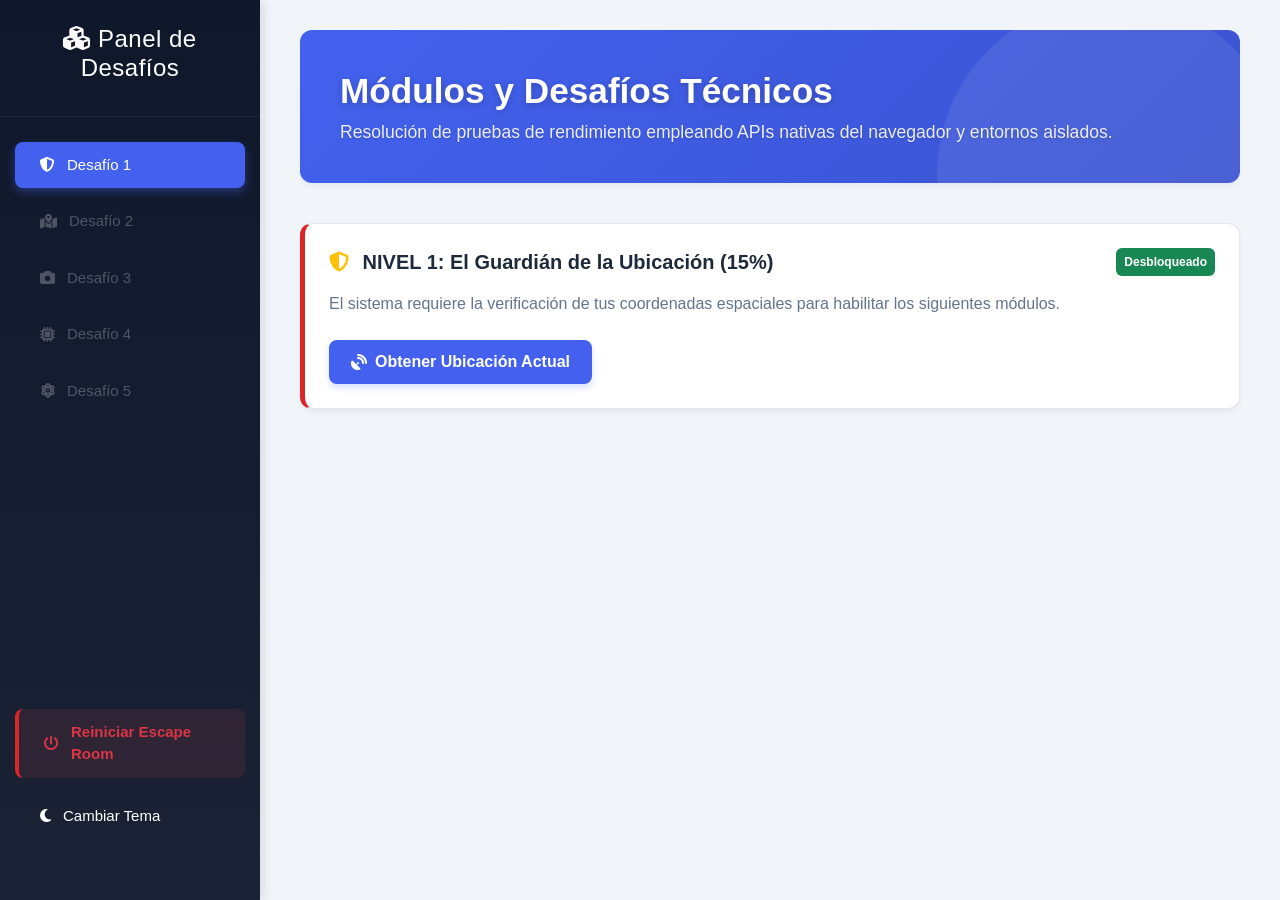
<file: index.html>
<!DOCTYPE html>
<html lang="es">
<head>
    <meta charset="UTF-8">
    <meta name="viewport" content="width=device-width, initial-scale=1.0">
    <title>Panel de Desafíos</title>
    
    <link href="https://cdn.jsdelivr.net/npm/bootstrap@5.3.2/dist/css/bootstrap.min.css" rel="stylesheet">
    <link rel="stylesheet" href="https://cdnjs.cloudflare.com/ajax/libs/font-awesome/6.4.0/css/all.min.css">
    <link href="css/styles.css" rel="stylesheet">
</head>
<body>

    <div id="sidebar-container"></div>

    <main class="main-content">
        <section class="welcome-hero">
            <h1>Módulos y Desafíos Técnicos</h1>
            <h2>Resolución de pruebas de rendimiento empleando APIs nativas del navegador y entornos aislados.</h2>
        </section>

        <div class="row g-4">
            <div class="col-12" id="nivel-1">
                <div class="card custom-dashboard-card border-start-danger">
                    <div class="card-body p-4">
                        <div class="d-flex justify-content-between align-items-center mb-3">
                            <h3 class="h5 mb-0 fw-bold"><i class="fas fa-shield-alt text-warning me-2"></i> NIVEL 1: El Guardián de la Ubicación (15%)</h3>
                            <span id="badge-n1" class="badge bg-success p-2">Desbloqueado</span>
                        </div>
                        <p class="text-secondary-custom mb-4">El sistema requiere la verificación de tus coordenadas espaciales para habilitar los siguientes módulos.</p>
                        <div class="d-flex gap-2">
                            <button id="btn-ubicacion" class="btn-primary">
                                <i class="fas fa-satellite-dish"></i> Obtener Ubicación Actual
                            </button>
                            <button id="btn-reset-n1" class="btn btn-secondary d-none" title="Volver a calcular"><i class="fas fa-redo"></i></button>
                        </div>
                        <div id="resultado-ubicacion" class="d-none alert alert-custom-success mt-4">
                            <div class="row text-center py-2">
                                <div class="col-6 border-end">
                                    <small class="text-uppercase fw-bold text-muted d-block mb-1">Latitud</small>
                                    <span id="latitud" class="fs-5 fw-bold text-primary-custom">-</span>
                                </div>
                                <div class="col-6">
                                    <small class="text-uppercase fw-bold text-muted d-block mb-1">Longitud</small>
                                    <span id="longitud" class="fs-5 fw-bold text-primary-custom">-</span>
                                </div>
                            </div>
                        </div>
                        <div id="error-ubicacion" class="d-none alert alert-custom-danger mt-3 fw-medium" role="alert"></div>
                    </div>
                </div>
            </div>

            <div class="col-12 opacity-50-custom nivel-oculto-real" id="nivel-2">
                <div class="card custom-dashboard-card border-start-danger shadow-sm">
                    <div class="card-body p-4">
                        <div class="d-flex justify-content-between align-items-center mb-3">
                            <h3 class="h5 mb-0 fw-bold"><i class="fas fa-map-marked-alt text-info me-2"></i> NIVEL 2: El Cartógrafo Perdido (15%)</h3>
                            <span id="badge-n2" class="badge bg-danger p-2">Desbloqueado</span>
                        </div>
                        <p class="text-secondary-custom mb-4">Utiliza las herramientas nativas de dibujo gráfico para trazar e identificar tus coordenadas en el cuadrante.</p>
                        
                        <div class="text-center mb-0">
                            <div class="d-flex justify-content-center gap-2 mb-3">
                                <button id="btn-dibujar-mapa" class="btn btn-info text-dark fw-bold px-4">
                                    <i class="fas fa-pencil-alt"></i> Generar Mapa Cartográfico
                                </button>
                                <button id="btn-reset-n2" class="btn btn-secondary d-none" title="Redibujar Mapa"><i class="fas fa-redo"></i></button>
                            </div>
                            <div class="d-flex justify-content-center">
                                <canvas id="mapa-canvas" width="500" height="300" style="display: none;"></canvas>
                            </div>
                        </div>
                    </div>
                </div>
            </div>

            <div class="col-12 opacity-50-custom nivel-oculto-real" id="nivel-3">
                <div class="card custom-dashboard-card border-start-danger shadow-sm">
                    <div class="card-body p-4">
                        <div class="d-flex justify-content-between align-items-center mb-3">
                            <h3 class="h5 mb-0 fw-bold"><i class="fas fa-camera text-success me-2"></i> NIVEL 3: La Evidencia del Explorador (20%)</h3>
                            <span id="badge-n3" class="badge bg-danger p-2">Desbloqueado</span>
                        </div>
                        <p class="text-secondary-custom mb-4">Establece enlace con tus periféricos ópticos para transmitir video en tiempo real y almacenar un registro de autenticación.</p>
                        <div class="row g-4 justify-content-center text-center">
                            <div class="col-md-6">
                                <h5 class="fw-bold mb-2 text-secondary-custom text-start"><i class="fas fa-video"></i> Transmisión en Vivo</h5>
                                <div class="video-container bg-dark rounded border mb-3 overflow-hidden position-relative" style="background: #0f172a;">
                                    <video id="webcam-video" autoplay playsinline class="w-100 h-auto d-block" style="transform: scaleX(-1);"></video>
                                </div>
                                <div class="d-flex gap-2">
                                    <button id="btn-capturar-foto" class="btn btn-success fw-bold w-100">
                                        <i class="fas fa-camera-retro"></i> Capturar Fotografía
                                    </button>
                                    <button id="btn-reset-n3" class="btn btn-secondary d-none w-100"><i class="fas fa-redo"></i> Tomar Otra Foto</button>
                                </div>
                            </div>
                            <div class="col-md-6">
                                <h5 class="fw-bold mb-2 text-secondary-custom text-start"><i class="fas fa-image"></i> Archivo Almacenado</h5>
                                <div id="foto-preview-container" class="rounded border mb-3 overflow-hidden bg-dark" style="background: #0f172a;">
                                    <img id="foto-img" class="w-100 h-auto rounded d-none" alt="Evidencia guardada">
                                </div>
                            </div>
                        </div>
                        <div id="error-camara" class="d-none alert alert-custom-danger mt-3 fw-medium" role="alert"></div>
                    </div>
                </div>
            </div>

            <div class="col-12 opacity-50-custom nivel-oculto-real" id="nivel-4">
                <div class="card custom-dashboard-card border-start-danger shadow-sm">
                    <div class="card-body p-4">
                        <div class="d-flex justify-content-between align-items-center mb-3">
                            <h3 class="h5 mb-0 fw-bold"><i class="fas fa-microchip text-primary me-2"></i> NIVEL 4: El Núcleo de Processing (25%)</h3>
                            <span id="badge-n4" class="badge bg-danger p-2">Desbloqueado</span>
                        </div>
                        <p class="text-secondary-custom mb-4">Simulación masiva de 20,000 registros ambientales gestionados en hilos paralelos independientes mediante Web Workers nativos.</p>
                        <div class="d-flex gap-2 mb-4">
                            <button id="btn-iniciar-worker-n4" class="btn btn-primary fw-bold px-4">
                                <i class="fas fa-play"></i> Iniciar Procesamiento Masivo
                            </button>
                            <button id="btn-reset-n4" class="btn btn-secondary d-none" title="Reiniciar Simulación"><i class="fas fa-redo"></i></button>
                        </div>
                        <div class="mb-4">
                            <div class="d-flex justify-content-between mb-1">
                                <span class="text-secondary-custom small fw-bold" id="progress-text">Estado del Web Worker: En espera</span>
                                <span class="text-primary-custom small fw-bold" id="progress-percentage">0%</span>
                            </div>
                            <div class="progress" style="height: 10px; background-color: var(--border-color);">
                                <div id="progress-bar-n4" class="progress-bar progress-bar-striped progress-bar-animated bg-primary" role="progressbar" style="width: 0%"></div>
                            </div>
                        </div>
                        <div id="resultados-worker-n4" class="d-none card bg-opacity-10 bg-primary border-primary p-3">
                            <h5 class="fw-bold mb-3 text-primary-custom"><i class="fas fa-chart-bar"></i> Métricas Consolidadas (20,000 Datos)</h5>
                            <div class="row text-center g-3">
                                <div class="col-md-6 border-end border-secondary border-opacity-25">
                                    <h6 class="text-muted small text-uppercase fw-bold">🌡️ Temperatura</h6>
                                    <div class="d-flex justify-content-around mt-2">
                                        <div><small class="d-block text-muted">Prom</small><strong id="n4-temp-prom" class="text-white-custom">-</strong></div>
                                        <div><small class="d-block text-muted">Máx</small><strong id="n4-temp-max" class="text-danger">-</strong></div>
                                        <div><small class="d-block text-muted">Mín</small><strong id="n4-temp-min" class="text-info">-</strong></div>
                                    </div>
                                </div>
                                <div class="col-md-6">
                                    <h6 class="text-muted small text-uppercase fw-bold">💧 Humedad</h6>
                                    <div class="d-flex justify-content-around mt-2">
                                        <div><small class="d-block text-muted">Prom</small><strong id="n4-hum-prom" class="text-white-custom">-</strong></div>
                                        <div><small class="d-block text-muted">Máx</small><strong id="n4-hum-max" class="text-success">-</strong></div>
                                        <div><small class="d-block text-muted">Mín</small><strong id="n4-hum-min" class="text-warning">-</strong></div>
                                    </div>
                                </div>
                            </div>
                        </div>
                    </div>
                </div>
            </div>
            
            <div class="col-12 opacity-50-custom nivel-oculto-real" id="nivel-5">
                <div class="card custom-dashboard-card border-start-danger shadow-sm">
                    <div class="card-body p-4">
                        <div class="d-flex justify-content-between align-items-center mb-3">
                            <h3 class="h5 mb-0 fw-bold"><i class="fas fa-atom text-danger me-2"></i> NIVEL 5: El Portal Cuántico (25%)</h3>
                            <span id="badge-n5" class="badge bg-danger p-2">Desbloqueado</span>
                        </div>
                        <p class="text-secondary-custom mb-4">Procesamiento masivo de 250,000 registros con filtrado de anomalías (valores negativos) y exportación de telemetría en JSON.</p>
                        <div class="d-flex gap-2 mb-4">
                            <button id="btn-iniciar-worker-n5" class="btn btn-danger fw-bold px-4">
                                <i class="fas fa-bolt"></i> Abrir Portal Cuántico
                            </button>
                            <button id="btn-reset-n5" class="btn btn-secondary d-none" title="Reiniciar Portal"><i class="fas fa-redo"></i></button>
                        </div>
                        <div class="mb-4">
                            <div class="d-flex justify-content-between mb-1">
                                <span class="text-secondary-custom small fw-bold" id="progress-text-n5">Estado: En espera</span>
                                <span class="text-primary-custom small fw-bold" id="progress-percentage-n5">0%</span>
                            </div>
                            <div class="progress" style="height: 10px; background-color: var(--border-color);">
                                <div id="progress-bar-n5" class="progress-bar progress-bar-striped progress-bar-animated bg-danger" role="progressbar" style="width: 0%"></div>
                            </div>
                        </div>
                        <div id="bloque-descarga-n5" class="d-none mb-4">
                            <a id="btn-descargar-json" class="btn btn-success fw-bold px-4">
                                <i class="fas fa-download"></i> Descargar Resultados (.JSON)
                            </a>
                        </div>
                        <div id="resultados-worker-n5" class="d-none card bg-opacity-10 bg-danger border-danger p-4 shadow-sm">
                            <h5 class="fw-bold mb-4 text-danger text-uppercase tracking-wide"><i class="fas fa-server"></i> Métricas Consolidadas</h5>
                            <div class="row g-3 text-center mb-4">
                                <div class="col-md-6">
                                    <div class="card bg-dark bg-opacity-20 border border-success p-3 h-100">
                                        <small class="text-success text-uppercase fw-bold d-block mb-1"><i class="fas fa-calculator"></i> Auditoría de Registros</small>
                                        <span id="n5-validos" class="fs-6 fw-bold text-white-custom">-</span>
                                    </div>
                                </div>
                                <div class="col-md-6">
                                    <div class="card bg-dark bg-opacity-20 border border-danger p-3 h-100">
                                        <small class="text-danger text-uppercase fw-bold d-block mb-1"><i class="fas fa-thermometer-half"></i> Promedio Temp (Válidos)</small>
                                        <span id="n5-temp-prom" class="fs-4 fw-bold text-danger">-</span>
                                    </div>
                                </div>
                            </div>
                            <div class="row g-4">
                                <div class="col-md-6">
                                    <div class="card bg-dark bg-opacity-20 border border-secondary border-opacity-25 p-3 h-100">
                                        <h6 class="text-danger small text-uppercase fw-bold mb-3 pb-2 border-bottom border-danger border-opacity-25"><i class="fas fa-temperature-high"></i> Top 10 Temperaturas</h6>
                                        <ol id="n5-top-temp" class="text-secondary-custom small ps-3 mb-0 grid-two-columns"></ol>
                                    </div>
                                </div>
                                <div class="col-md-6">
                                    <div class="card bg-dark bg-opacity-20 border border-secondary border-opacity-25 p-3 h-100">
                                        <h6 class="text-info small text-uppercase fw-bold mb-3 pb-2 border-bottom border-info border-opacity-25"><i class="fas fa-compress-arrows-alt"></i> Top 10 Presión</h6>
                                        <ol id="n5-top-presion" class="text-secondary-custom small ps-3 mb-0 grid-two-columns"></ol>
                                    </div>
                                </div>
                            </div>
                        </div>

                    </div>
                </div>
            </div>
        </div>
    </main>

    <div id="custom-modal-overlay" class="d-none">
        <div class="custom-modal-box card shadow-lg border-danger">
            <h4 class="text-danger fw-bold mb-3"><i class="fas fa-exclamation-triangle"></i> Alerta del Sistema</h4>
            <p class="text-secondary-custom mb-4">¿Estás seguro de que deseas reiniciar <strong>TODO</strong> el Escape Room? Perderás tu evidencia fotográfica, los JSON generados y todo tu progreso volverá a cero.</p>
            <div class="d-flex justify-content-end gap-3">
                <button id="btn-cancelar-reinicio" class="btn btn-secondary fw-bold px-4" style="background-color: #64748b; color: white; border: none;">Cancelar</button>
                <button id="btn-confirmar-reinicio" class="btn btn-danger fw-bold px-4">Sí, Reiniciar</button>
            </div>
        </div>
    </div>
    
    <script src="js/main.js"></script>
    <script src="js/nivel1.js"></script>
    <script src="js/nivel2.js"></script>
    <script src="js/nivel3.js"></script>
    <script src="js/nivel4.js"></script>
    <script src="js/nivel5.js"></script>
</body>
</html>
</file>
<file: css/styles.css>
/* =========================================================
   1. VARIABLES Y TEMAS (Paletas Refinadas)
   ========================================================= */
:root {
    /* Paleta Modo Claro */
    --primary-color: #4361ee;
    --primary-hover: #3a53d0;
    --sidebar-bg: #0f172a; /* Sidebar siempre oscura para mejor contraste */
    --bg-color: #f1f5f9; /* Fondo gris muy suave y limpio */
    --card-bg: #ffffff;
    --text-dark: #1e293b; /* Texto casi negro pero más suave */
    --text-light: #64748b;
    --border-color: #e2e8f0;
    
    /* Colores de Estado (Más vivos para destacar sobre blanco) */
    --success: #059669; 
    --warning: #d97706; 
    --danger: #dc2626; 
    --info: #0284c7;
    --white: #ffffff;
    
    /* Sombras y Bordes */
    --border-radius: 12px; 
    --shadow-sm: 0 1px 3px rgba(0,0,0,0.1);
    --shadow-md: 0 4px 6px -1px rgba(0,0,0,0.05);
    --shadow-hover: 0 10px 15px -3px rgba(67, 97, 238, 0.15);
}

body.dark-theme {
    /* Paleta Modo Oscuro */
    --primary-color: #6366f1;
    --primary-hover: #4f46e5;
    --sidebar-bg: #0b1120; /* Sidebar ultra oscura */
    --bg-color: #0f172a; /* Fondo principal Slate */
    --card-bg: #1e293b; /* Tarjetas un poco más claras que el fondo */
    --text-dark: #f8fafc; /* Texto principal blanco/gris claro */
    --text-light: #94a3b8;
    --border-color: #334155;
    
    /* Colores de Estado (Ajustados para no lastimar la vista en oscuro) */
    --success: #10b981; 
    --warning: #f59e0b; 
    --danger: #ef4444; 
    --info: #38bdf8;
    
    /* Sombras modo oscuro */
    --shadow-sm: 0 4px 6px -1px rgba(0,0,0,0.3);
    --shadow-md: 0 10px 15px -3px rgba(0,0,0,0.4);
    --shadow-hover: 0 10px 15px -3px rgba(99, 102, 241, 0.25);
}

/* =========================================================
   2. RESET Y ESTRUCTURA BASE
   ========================================================= */
* { 
    margin: 0; 
    padding: 0; 
    box-sizing: border-box; 
    font-family: 'Inter', 'Segoe UI', Tahoma, Geneva, Verdana, sans-serif; 
}

body { 
    background-color: var(--bg-color); 
    color: var(--text-dark); 
    display: flex; 
    height: 100vh; 
    overflow: hidden; 
    transition: background-color 0.3s ease, color 0.3s ease;
}

.main-content { 
    flex: 1; 
    display: flex; 
    flex-direction: column; 
    overflow-y: auto; 
    padding: 30px 40px; 
    scroll-behavior: smooth;
}

/* =========================================================
   3. SIDEBAR
   ========================================================= */
.sidebar { 
    width: 260px; 
    min-height: 100vh; 
    height: 100vh;
    background: linear-gradient(180deg, var(--sidebar-bg) 0%, rgba(15,23,42,0.95) 100%);
    color: #ffffff; 
    display: flex; 
    flex-direction: column; 
    box-shadow: 4px 0 10px rgba(0,0,0,0.1);
    z-index: 10;
    transition: background 0.3s ease;
}

.sidebar-header { 
    padding: 25px 20px; 
    text-align: center; 
    border-bottom: 1px solid rgba(255,255,255,0.05); 
}

.sidebar-header h2 { font-size: 1.5rem; letter-spacing: 0.5px; }

.sidebar-menu { 
    list-style: none; 
    padding: 20px 0; 
    flex: 1; 
    display: flex;
    flex-direction: column;
}

.sidebar-menu li { 
    padding: 12px 25px; 
    margin: 5px 15px;
    border-radius: 8px;
    transition: all 0.3s ease; 
    cursor: pointer; 
}

.sidebar-menu li:hover { 
    background-color: rgba(255,255,255,0.08); 
    transform: translateX(5px);
}

.sidebar-menu li.active { 
    background-color: var(--primary-color); 
    box-shadow: 0 4px 10px rgba(67, 97, 238, 0.4);
}

.sidebar-menu li a { 
    color: #ffffff; 
    text-decoration: none; 
    display: flex; 
    align-items: center; 
    gap: 12px; 
    font-size: 15px; 
    font-weight: 500;
}

#theme-toggle-btn { margin-top: auto; margin-bottom: 25px; }

body.dark-theme #theme-toggle-btn i {
    color: #fbbf24; 
    text-shadow: 0 0 10px rgba(251, 191, 36, 0.5); 
    transition: transform 0.5s ease, color 0.3s ease;
}

/* =========================================================
   4. HERO SECTION (Encabezado)
   ========================================================= */
.welcome-hero {
    background: linear-gradient(135deg, var(--primary-color) 0%, var(--primary-hover) 100%);
    border-radius: var(--border-radius);
    padding: clamp(15px, 4vw, 40px); 
    margin-bottom: 40px;     
    box-shadow: var(--shadow-md);
    position: relative;
    overflow: hidden;
    z-index: 1; 
    display: flex;
    flex-direction: column;
    justify-content: center;
    gap: 10px; 
}

.welcome-hero::after {
    content: '';
    position: absolute;
    top: -20%; right: -5%;
    width: clamp(150px, 30vw, 350px); 
    height: clamp(150px, 30vw, 350px);
    background: rgba(255, 255, 255, 0.08); 
    border-radius: 50%;
    z-index: -1; 
    pointer-events: none; 
}

.welcome-hero h1 { 
    margin: 0; font-size: clamp(1.2rem, 5vw, 2.2rem); font-weight: 800; 
    color: #ffffff; text-shadow: 0 2px 6px rgba(0, 0, 0, 0.2); 
}

.welcome-hero h2 { 
    margin: 0; font-size: clamp(0.85rem, 3vw, 1.1rem); 
    color: rgba(255, 255, 255, 0.9); text-shadow: 0 1px 2px rgba(0, 0, 0, 0.15); 
}

/* =========================================================
   5. TARJETAS PRINCIPALES Y BORDES
   ========================================================= */
.card { 
    background-color: var(--card-bg); 
    border-radius: var(--border-radius); 
    border: 1px solid var(--border-color);
    box-shadow: var(--shadow-md); 
    transition: transform 0.3s ease, box-shadow 0.3s ease, background-color 0.3s ease, border-color 0.3s ease;
    background-clip: padding-box;
    color: var(--text-dark); /* FUERZA EL TEXTO A SER VISIBLE SIEMPRE */
}

.card:hover {
    transform: translateY(-4px);
    box-shadow: var(--shadow-hover);
}

body.dark-theme .card {
    background: rgba(30, 41, 59, 0.9); 
    backdrop-filter: blur(10px); 
    -webkit-backdrop-filter: blur(10px);
    border-color: rgba(255, 255, 255, 0.05);
}

/* Bordes decorativos laterales */
.border-start-info { border-left: 5px solid var(--info) !important; }
.border-start-danger { border-left: 5px solid var(--danger) !important; }

/* =========================================================
   6. BOTONES
   ========================================================= */
.btn-primary, .btn-danger, .btn-success, .btn-info { 
    border: none; 
    padding: 10px 22px; 
    border-radius: 8px; 
    cursor: pointer; 
    font-weight: 600; 
    display: inline-flex;
    align-items: center;
    gap: 8px;
    transition: all 0.2s ease; 
    text-transform: none;
}

.btn-primary { background-color: var(--primary-color); color: var(--white); box-shadow: 0 4px 6px rgba(67, 97, 238, 0.2); }
.btn-primary:hover { background-color: var(--primary-hover); transform: translateY(-2px); box-shadow: 0 6px 12px rgba(67, 97, 238, 0.3); }
.btn-success { background-color: var(--success); color: var(--white); }
.btn-danger { background-color: var(--danger); color: var(--white); }
.btn-info { background-color: var(--info); color: var(--white); }

.btn-primary:active, .btn-danger:active, .btn-success:active, .btn-info:active {
    transform: scale(0.97); 
}

/* =========================================================
   7. OVERRIDES DE BOOTSTRAP (SOLUCIÓN A LOS TEXTOS NEGROS)
   ========================================================= */

/* Obligamos a los encabezados de Bootstrap a usar nuestro color de texto */
body.dark-theme h1, 
body.dark-theme h2, 
body.dark-theme h3, 
body.dark-theme h4, 
body.dark-theme h5, 
body.dark-theme h6 {
    color: var(--text-dark) !important;
}

/* Reparar la clase text-muted de Bootstrap en modo oscuro */
body.dark-theme .text-muted {
    color: var(--text-light) !important;
}

/* Obligamos a los fondos bg-dark a ser suaves en modo claro */
.bg-dark {
    background-color: #f8fafc !important; 
    border-color: var(--border-color) !important;
}

/* En modo oscuro, sí les damos el tono oscuro adecuado */
body.dark-theme .bg-dark {
    background-color: rgba(0, 0, 0, 0.25) !important;
    border-color: rgba(255, 255, 255, 0.05) !important;
}

/* Arreglo de los textos "blancos" fijos (text-white-custom) */
.text-white-custom {
    color: var(--text-dark) !important; /* En modo claro son oscuros */
}
body.dark-theme .text-white-custom {
    color: #ffffff !important; /* En modo oscuro sí son blancos */
}

/* Estilo para los números de las coordenadas */
.text-primary-custom {
    color: var(--primary-color) !important;
}
body.dark-theme .text-primary-custom {
    color: #818cf8 !important; /* Un azul más claro en modo oscuro para que resalte */
}

/* Alertas personalizadas (Para el cuadro de coordenadas del Nivel 1) */
.alert-custom-success {
    background-color: rgba(16, 185, 129, 0.1) !important;
    border: 1px dashed rgba(16, 185, 129, 0.3) !important;
    color: var(--success) !important;
}
.alert-custom-danger {
    background-color: rgba(239, 68, 68, 0.1) !important;
    border: 1px dashed rgba(239, 68, 68, 0.3) !important;
    color: var(--danger) !important;
}

/* Arreglo de los contenedores de opacidad rojiza/azul (Nivel 4 y 5) */
.bg-opacity-10 {
    background-color: rgba(0, 0, 0, 0.02) !important;
}
body.dark-theme .bg-opacity-10 {
    background-color: rgba(0, 0, 0, 0.2) !important;
}

/* =========================================================
   8. ELEMENTOS MULTIMEDIA (Canvas, Video, Imagen)
   ========================================================= */
#mapa-canvas {
    background-color: #ffffff; 
    border: 2px solid var(--primary-color);
    border-radius: var(--border-radius);
    box-shadow: var(--shadow-sm);
    max-width: 100%;
    height: auto;
    transition: background-color 0.3s ease;
}

body.dark-theme #mapa-canvas { 
    background-color: #0f172a; 
    border-color: var(--primary-color); 
}

#webcam-video, #foto-img {
    max-height: 300px;
    object-fit: cover;
    border-radius: 8px;
    width: 100%;
    background-color: #000; /* Aquí sí obligamos a negro por ser video */
}
#foto-img { object-fit: contain; }

/* =========================================================
   9. ESTILOS ESPECÍFICOS DE LISTAS (Workers)
   ========================================================= */
#progress-bar-n4, #progress-bar-n5 { transition: width 0.4s ease; }

#resultados-worker-n5 ol li {
    padding: 6px 0;
    font-family: 'Courier New', Courier, monospace;
    font-size: 0.95rem;
    border-bottom: 1px solid var(--border-color);
    color: var(--text-light);
}

body.dark-theme #resultados-worker-n5 ol li {
    border-bottom-color: rgba(255, 255, 255, 0.05);
}

#resultados-worker-n5 ol li strong { color: var(--text-dark); }
body.dark-theme #resultados-worker-n5 ol li strong { color: #ffffff; }

.grid-two-columns {
    display: grid;
    grid-template-columns: 1fr 1fr;
    gap: 8px 15px;
}

/* =========================================================
   10. SISTEMA DE NOTIFICACIONES TOAST
   ========================================================= */
.custom-toast {
    background-color: var(--card-bg);
    color: var(--text-dark);
    box-shadow: 0 10px 25px rgba(0, 0, 0, 0.15);
    padding: 16px 24px;
    border-radius: 12px;
    display: flex;
    align-items: center;
    gap: 15px;
    width: max-content;
    max-width: 400px;
    transform: translateX(120%);
    opacity: 0;
    transition: transform 0.4s cubic-bezier(0.68, -0.55, 0.265, 1.55), opacity 0.3s ease;
    border-left: 5px solid transparent;
    pointer-events: auto;
}

body.dark-theme .custom-toast {
    background-color: #1e293b;
    color: #f8fafc;
    border-right: 1px solid rgba(255,255,255,0.05);
    border-top: 1px solid rgba(255,255,255,0.05);
    border-bottom: 1px solid rgba(255,255,255,0.05);
    box-shadow: 0 15px 30px rgba(0, 0, 0, 0.4);
}

.custom-toast.show { transform: translateX(0); opacity: 1; }

.toast-icon { font-size: 1.5rem; }
.toast-message { font-size: 0.95rem; font-weight: 500; line-height: 1.4; }

.toast-success { border-left-color: var(--success); }
.toast-success .toast-icon { color: var(--success); }
.toast-info { border-left-color: var(--info); }
.toast-info .toast-icon { color: var(--info); }
.toast-warning { border-left-color: var(--warning); }
.toast-warning .toast-icon { color: var(--warning); }
.toast-danger { border-left-color: var(--danger); }
.toast-danger .toast-icon { color: var(--danger); }

/* =========================================================
   11. UTILIDADES Y ESTADOS (Ocultar/Mostrar Niveles)
   ========================================================= */
.text-secondary-custom { color: var(--text-light); }

.sidebar-bloqueado {
    pointer-events: none !important;
    opacity: 0.25 !important;
    filter: grayscale(100%) !important;
}

.nivel-oculto-real { display: none !important; }

.col-12:not(.d-none) {
    animation: revelarNivel 0.5s ease-out forwards;
}

@keyframes revelarNivel {
    from { opacity: 0; transform: translateY(20px); }
    to { opacity: 1; transform: translateY(0); }
}

/* =========================================================
   12. CUSTOM MODAL (Reemplazo de la alerta nativa)
   ========================================================= */
#custom-modal-overlay {
    position: fixed;
    top: 0; left: 0; width: 100%; height: 100%;
    background-color: rgba(0, 0, 0, 0.6);
    backdrop-filter: blur(5px);
    -webkit-backdrop-filter: blur(5px);
    z-index: 10000;
    display: flex;
    justify-content: center;
    align-items: center;
    opacity: 0;
    pointer-events: none;
    transition: opacity 0.3s ease;
}

#custom-modal-overlay:not(.d-none) {
    opacity: 1;
    pointer-events: auto;
}

.custom-modal-box {
    width: 90%;
    max-width: 450px;
    padding: 30px;
    transform: translateY(-30px) scale(0.95);
    transition: transform 0.3s cubic-bezier(0.175, 0.885, 0.32, 1.275);
}

#custom-modal-overlay:not(.d-none) .custom-modal-box {
    transform: translateY(0) scale(1);
}
</file>
